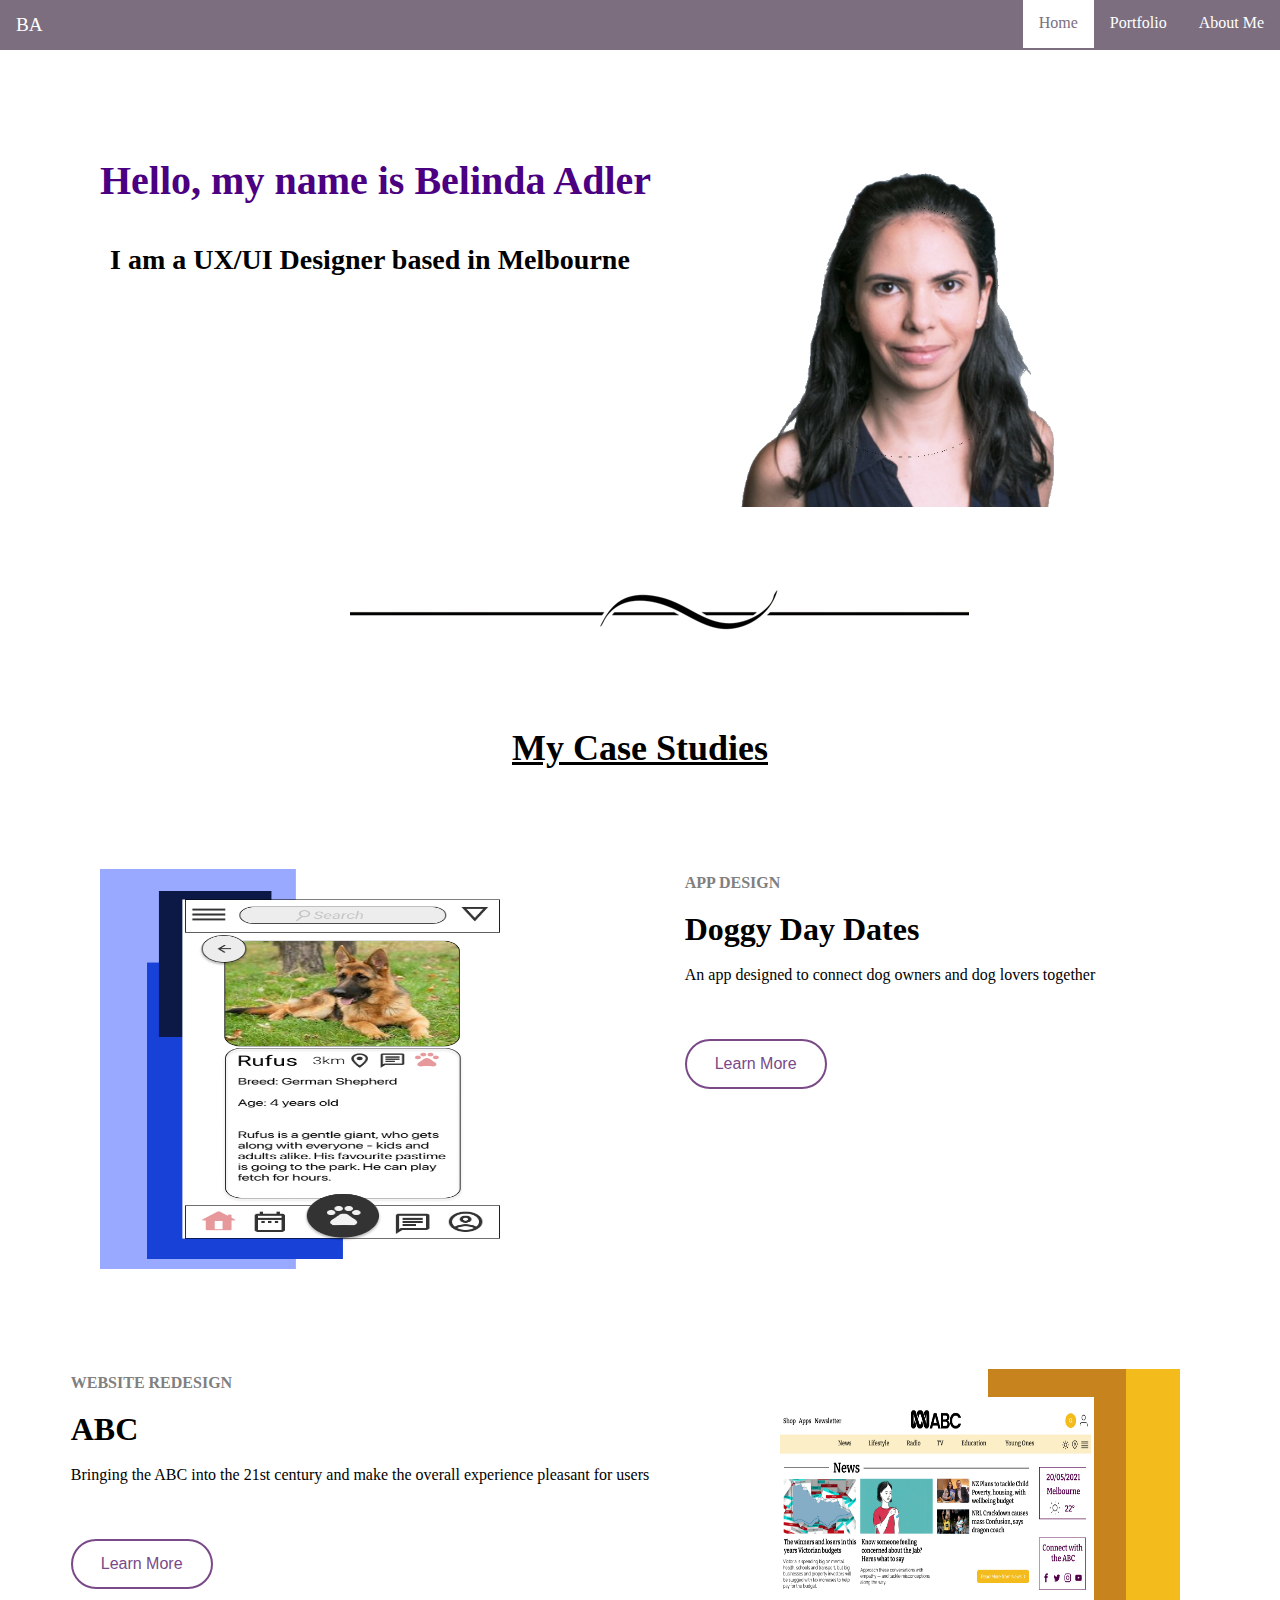
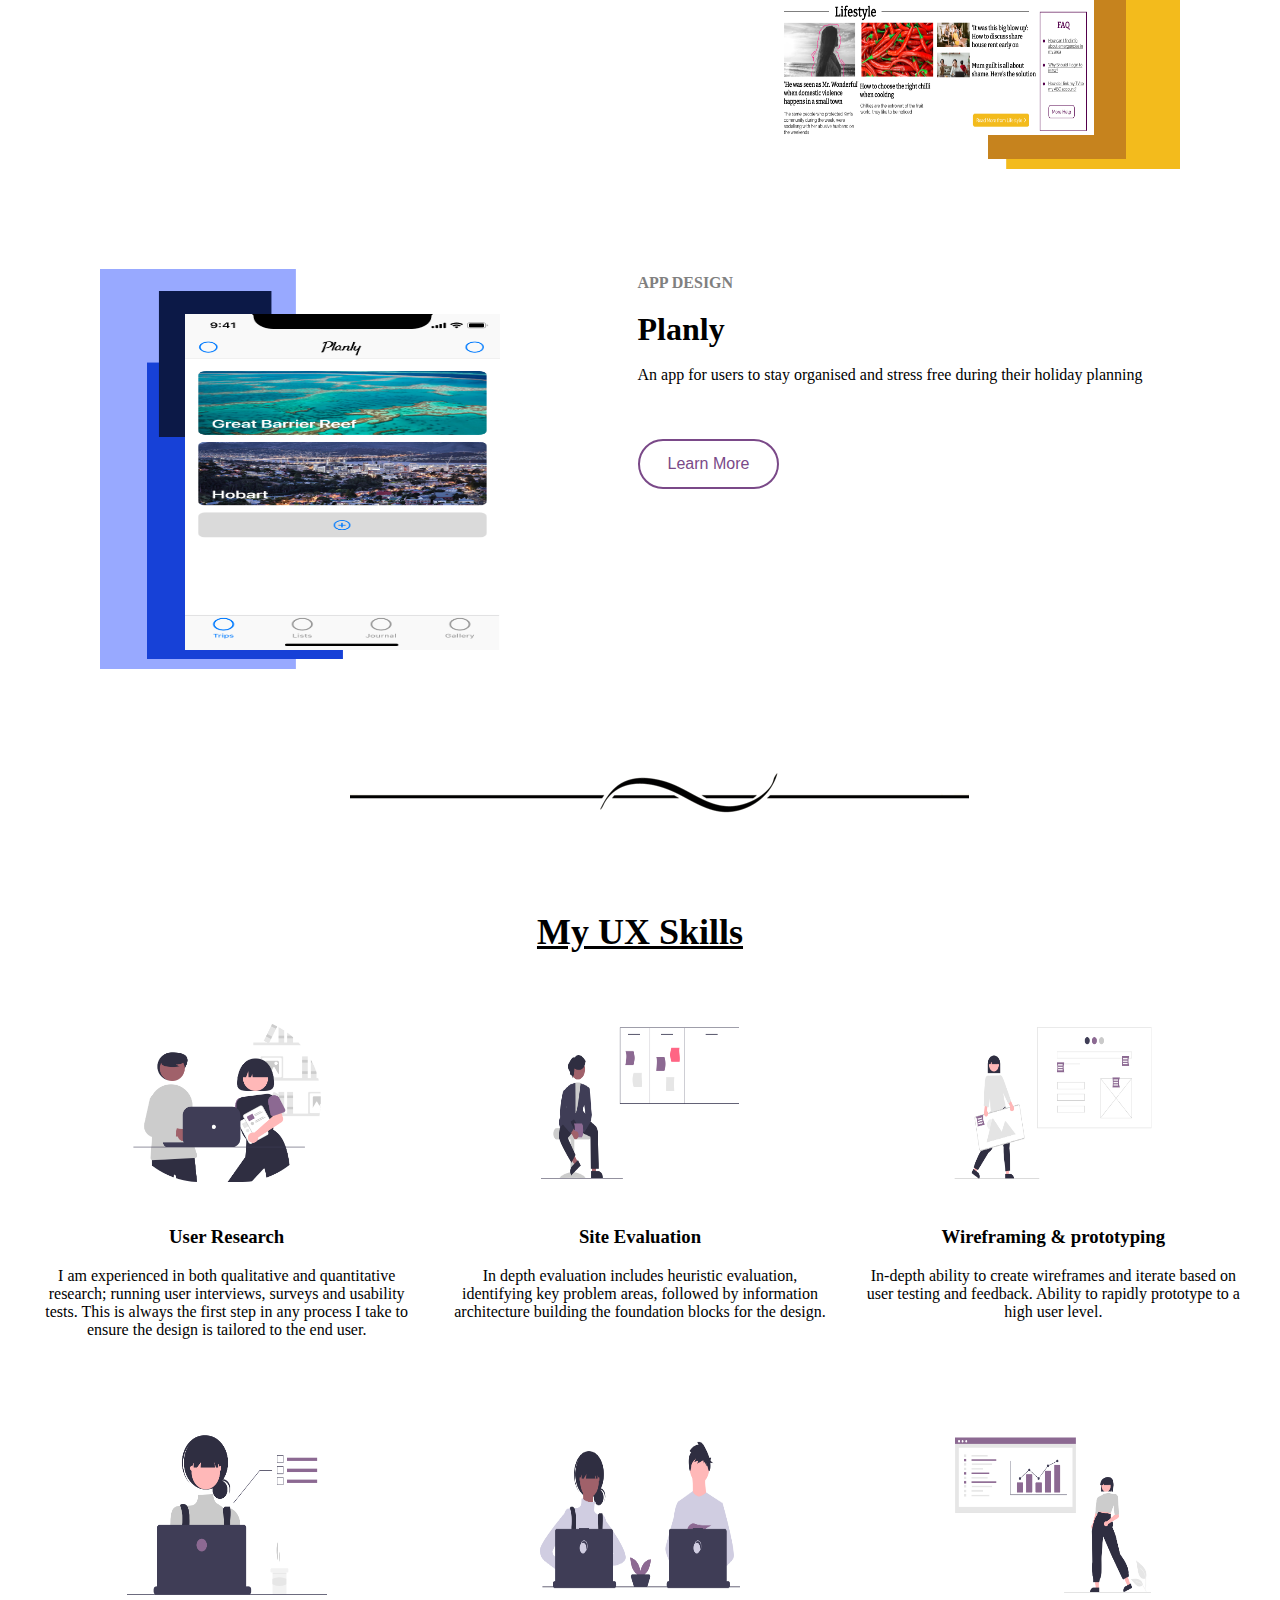
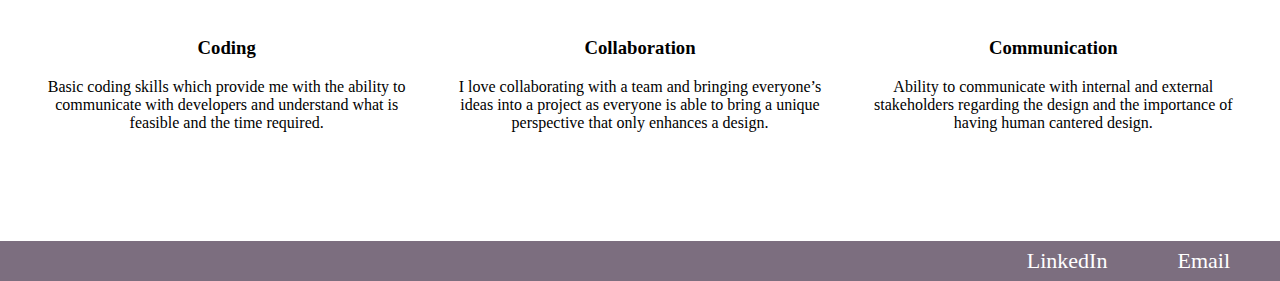
<file: index.html>
<!DOCTYPE html>
<html>
<head>
    <link href="css/index.css" rel="stylesheet" type="text/css">
<title>Belle Portfolio</title>
</head>

<body>
    <ul>
        <li><a href="#about">About Me</a></li>
        <li><a href="#portfolio">Portfolio</a></li>
        <li><a class="active" href="#home">Home</a></li>
        <li class="logo">BA</li>
      </ul>

<section class="herosection">
<div>
    <h1>Hello, my name is Belinda Adler
    <img src="Images/Linkedinprofilepic.png" alt="profile" id="profilepicture" style="width: 350px;height: 350px;">
    <div class="title_subheading">I am a UX/UI Designer based in Melbourne</div>
</div>
</section>

<div class="linebreak">
<img src="Images/Line break.png">
</div>

<section class="section2">

<div class=space_l>
    <h2>My Case Studies</h2>
</div>
<div class="casestudysection">
<div class="casestudyimage">
    <img src="Images/DoggyDayDates.png" class="casestudyimageleft" style="width: 400px;height: 400px;">
</div>   
    <div class="sectionright">
    <div class="greycolor pbold">APP DESIGN</div>
    <div class="headline">Doggy Day Dates</div>
    <div class="copy">An app designed to connect dog owners and dog lovers together</div>
    <div class="space_m">
        <button class=casestudybutton>Learn More</button>
    </div>
</div>
</div> 

<div class="casestudysection">
    <div class="sectionleft">
    <div class="greycolor pbold">WEBSITE REDESIGN</div>
    <div class="headline">ABC</div>
    <div class="copy">Bringing the ABC into the 21st century and make the overall experience pleasant for users</div>
    <div class="space_m">
        <button class=casestudybutton>Learn More</button>
    </div>
    </div>
    <div class="casestudyimage">
        <img src="Images/ABCImage.png" class="casestudyimageright" style="width: 400px;height: 400px;">
    </div>   
    </div> 

    <div class="casestudysection">
        <div class="casestudyimage">
            <img src="Images/planyimage.png" class="casestudyimageleft" style="width: 400px;height: 400px;">
        </div>   
        <div class="sectionright">
        <div class="greycolor pbold">APP DESIGN</div>
        <div class="headline">Planly</div>
        <div class="copy">An app for users to stay organised and stress free during their holiday planning</div>
        <div class="space_m">
            <button class=casestudybutton>Learn More</button>
        </div>
        </div>
        </div> 
</section>

<div class="linebreak">
    <img src="Images/Line break.png">
</div>

<section class=mySkills>
    <h2>My UX Skills</h2>

<div class="flexContainer1">
<div class=flexchild>
    <img src="Images/skills-research.png" class="myskillsimage" style="width: 250px;height: 200px;">
    <h3>User Research</h3>
    <p class="text-align-left">I am experienced in both qualitative and quantitative research; running user interviews, surveys and usability tests. This is always the first step in any process I take to ensure the design is tailored to the end user.</p>
</div>
<div class=flexchild>
    <img src="Images/skills-eval.png" class="myskillsimage" style="width: 250px;height: 200px;">
    <h3>Site Evaluation</h3>
    <p class="text-align-left">In depth evaluation includes heuristic evaluation, identifying key problem areas, followed by information architecture building the foundation blocks for the design. </p>
    </div>
<div class="flexchild">
        <img src="Images/skills-wireframe.png" class="myskillsimage" style="width: 250px;height: 200px;">
        <h3>Wireframing & prototyping</h3>
        <p class="text-align-left">In-depth ability to create wireframes and iterate based on user testing and feedback. Ability to rapidly prototype to a high user level. </p>
</div>
</div>
<div class="flexContainer2">
    <div class=flexchild>
    <img src="Images/Skills - coding.png" class="myskillsimage" style="width: 250px;height: 200px;">
    <h3>Coding</h3>
    <p class="text-align-left">Basic coding skills which provide me with the ability to communicate with developers and understand what is feasible and the time required. </p>
</div>
<div class=flexchild>
    <img src="Images/skills-collab.png" class="myskillsimage" style="width: 250px;height: 200px;">
    <h3>Collaboration</h3>
    <p class="text-align-left">I love collaborating with a team and bringing everyone’s ideas into a project as everyone is able to bring a unique perspective that only enhances a design.</p>
</div>
    <div class="flexchild">
        <img src="Images/Skills-communication.png" class="myskillsimage" style="width: 250px;height: 200px;">
        <h3>Communication</h3>
        <p class="text-align-left">Ability to communicate with internal and external stakeholders regarding the design and the importance of having human cantered design. </p>
        </div>
    </div>
</section>

<div class="footer">
    <a href="#linkedin" class="socialmedia">LinkedIn</a>
    <a href="#" class="socialmedia">Email</a>
</div>
</html>
</file>
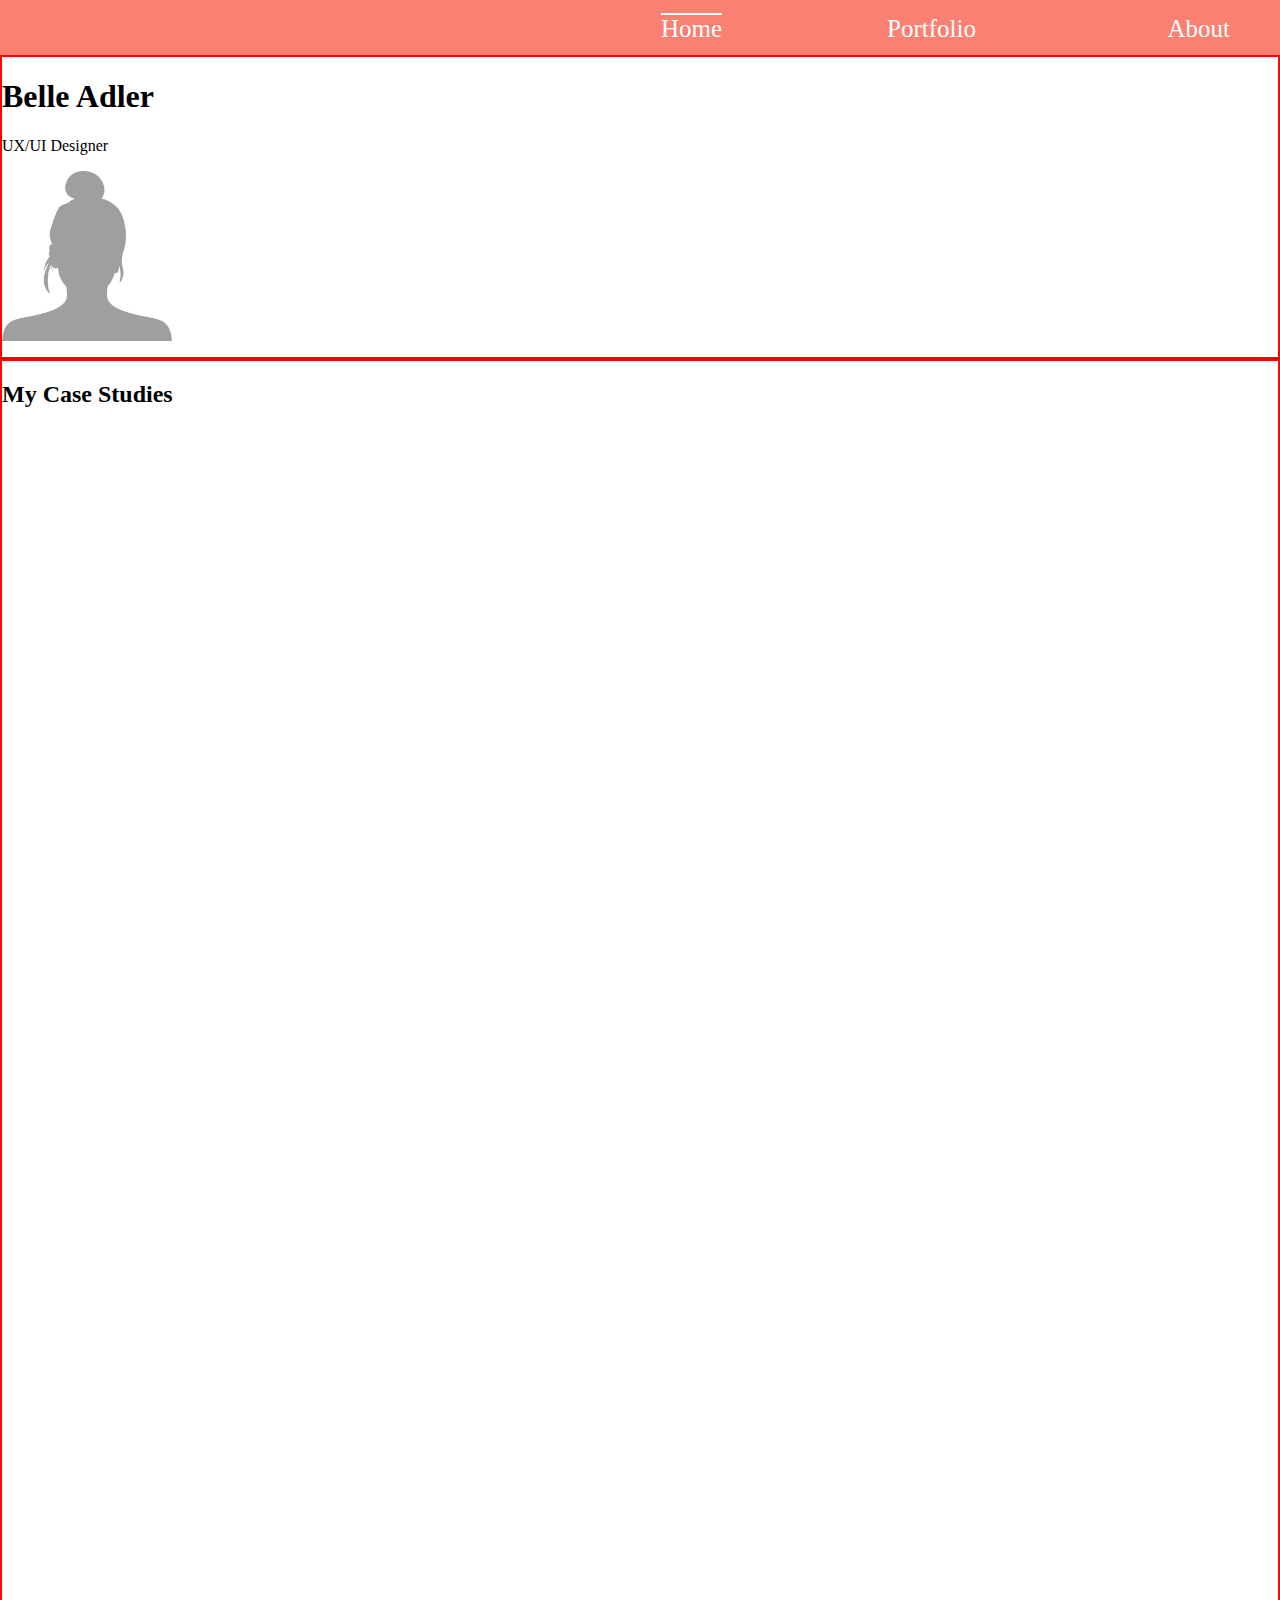
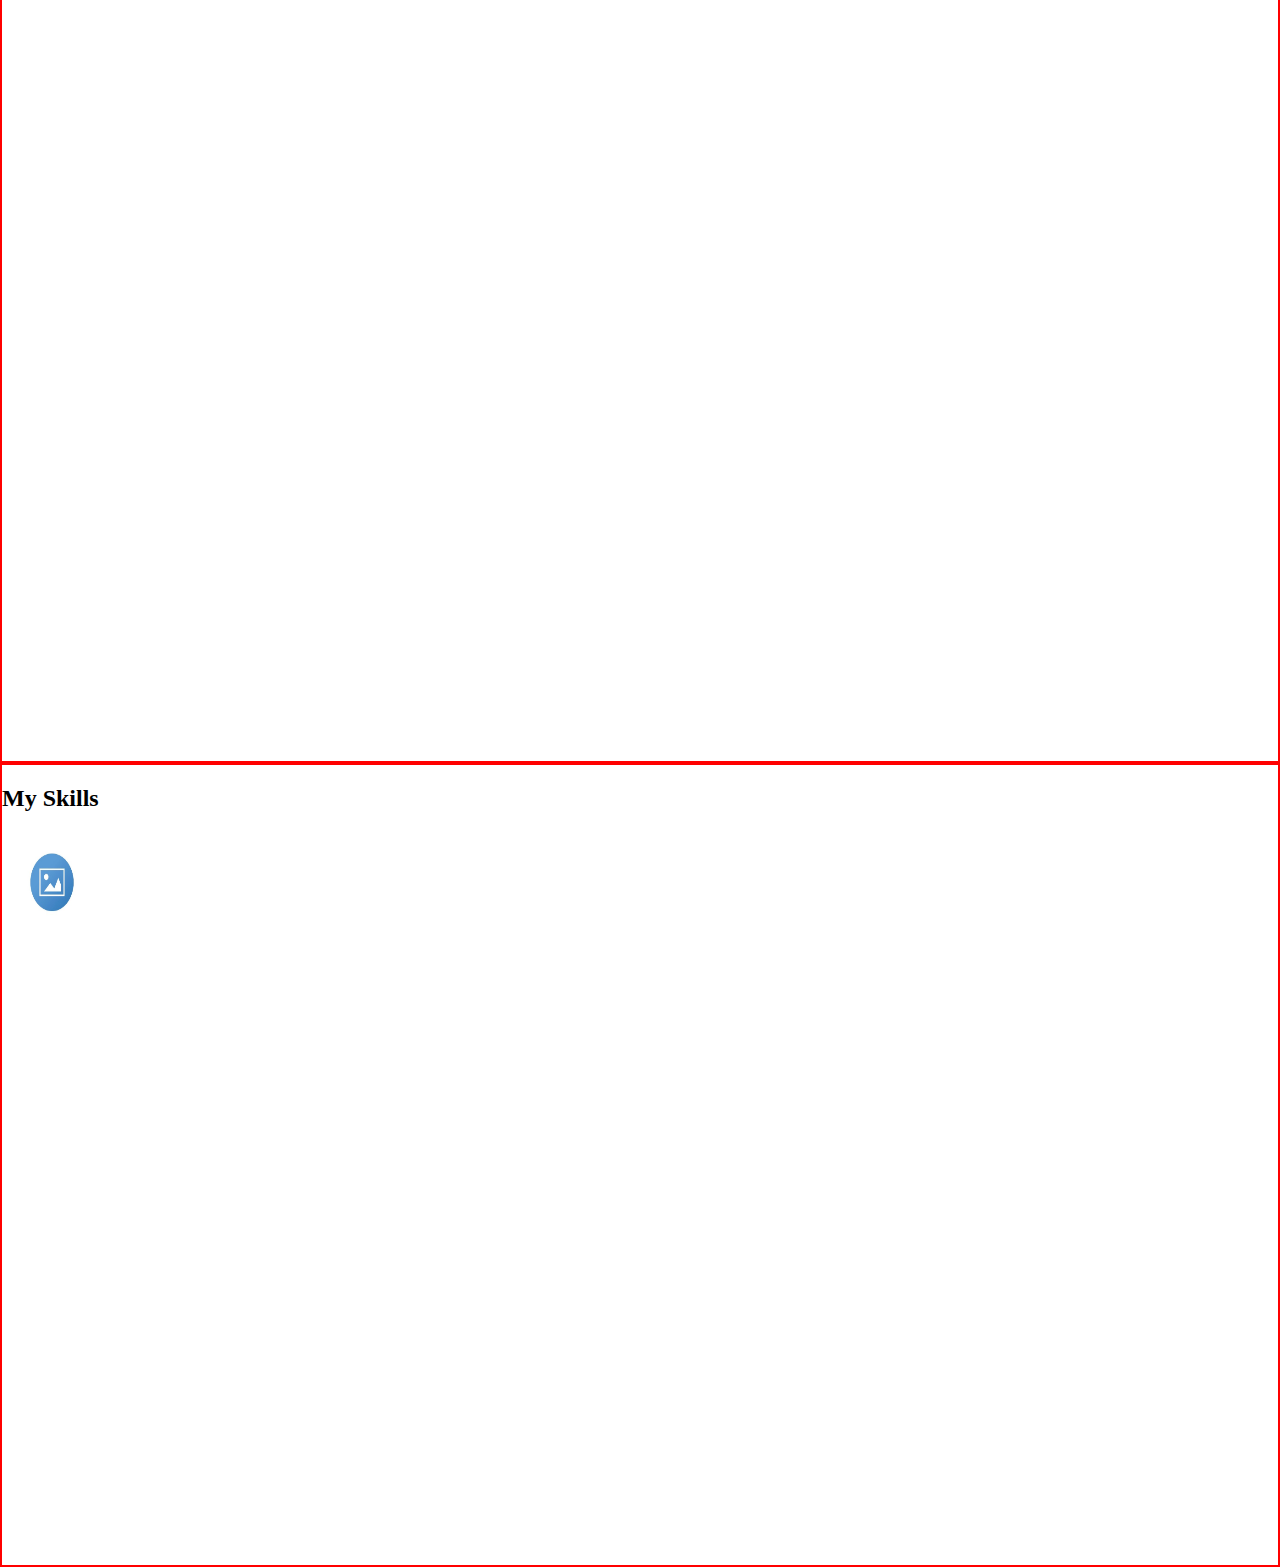
<file: Images/Belle Portfolio.html>
<!DOCTYPE html>
<!-- saved from url=(0022)http://127.0.0.1:5500/ -->
<html><head><meta http-equiv="Content-Type" content="text/html; charset=UTF-8">
    
<title>Belle Portfolio</title>
<link href="./Belle Portfolio_files/index.css" rel="stylesheet" type="text/css"></head>

<body data-new-gr-c-s-check-loaded="14.1019.0" data-gr-ext-installed="">
<div class="nav">
    <a href="http://127.0.0.1:5500/#home"><div class="navitemactive">Home</div></a>
    <a href="http://127.0.0.1:5500/#home"><div class="navitem">Portfolio</div></a>
    <a href="http://127.0.0.1:5500/#home"><div class="navitem">About</div></a>
</div>

<section class="herosection">
<div>
    <h1>Belle Adler</h1>
    <p>UX/UI Designer</p>
    <img src="./Belle Portfolio_files/profile picture.jpeg" alt="profile" id="profilepicture" style="width: 170px;height: 170px;">
</div>
</section>

<section class="section2">
<h2>My Case Studies</h2>    
</section>

<section class="section3">
    <h2>My Skills</h2>
       <div class="myskillscontainers">
        <div class="skill1">
            <img src="./Belle Portfolio_files/Placeholder Image - Circle.jpeg" alt="circleicon" class="myskillsicon" style="width: 100px;height: 100px;">
        </div>  
       </div>

</section>
<!-- Code injected by live-server -->
<script type="text/javascript">
	// <![CDATA[  <-- For SVG support
	if ('WebSocket' in window) {
		(function () {
			function refreshCSS() {
				var sheets = [].slice.call(document.getElementsByTagName("link"));
				var head = document.getElementsByTagName("head")[0];
				for (var i = 0; i < sheets.length; ++i) {
					var elem = sheets[i];
					var parent = elem.parentElement || head;
					parent.removeChild(elem);
					var rel = elem.rel;
					if (elem.href && typeof rel != "string" || rel.length == 0 || rel.toLowerCase() == "stylesheet") {
						var url = elem.href.replace(/(&|\?)_cacheOverride=\d+/, '');
						elem.href = url + (url.indexOf('?') >= 0 ? '&' : '?') + '_cacheOverride=' + (new Date().valueOf());
					}
					parent.appendChild(elem);
				}
			}
			var protocol = window.location.protocol === 'http:' ? 'ws://' : 'wss://';
			var address = protocol + window.location.host + window.location.pathname + '/ws';
			var socket = new WebSocket(address);
			socket.onmessage = function (msg) {
				if (msg.data == 'reload') window.location.reload();
				else if (msg.data == 'refreshcss') refreshCSS();
			};
			if (sessionStorage && !sessionStorage.getItem('IsThisFirstTime_Log_From_LiveServer')) {
				console.log('Live reload enabled.');
				sessionStorage.setItem('IsThisFirstTime_Log_From_LiveServer', true);
			}
		})();
	}
	else {
		console.error('Upgrade your browser. This Browser is NOT supported WebSocket for Live-Reloading.');
	}
	// ]]>
</script>


</body></html>
</file>
<file: css/index.css>
body{
  margin: 0;
}
  h2{
    text-align: center;
    font-size: 36px;
    text-decoration-line: underline;
  }

.linebreak{
padding-left: 350px;
}

/*Primary Navigation*/

ul {
  list-style-type: none;
  margin: 0;
  padding: 0;
  overflow: hidden;
  background-color:#7c6e7f;
}

li {
  float: right;
}

li a {
  display: block;
  color: white;
  text-align: center;
  padding: 14px 16px;
  text-decoration: none;
}

.logo{
float: left;
  display: block;
  color: white;
  text-align: center;
  padding: 14px 16px;
  text-decoration: none;
  font-size: larger;
}

.active{
  color:#7c6e7f;
  background-color:white;
  height: 20px;
}

/*Hero Section*/

.herosection{
  padding-top: 40px;
}

#profilepicture{
  float:right;
  margin-right: 200px;
  margin-bottom: 10px;
}

h1{
  padding-left: 100px;
  padding-top: 40px;
  float: left;
  font-size: 40px;
  color:indigo
}

.title_subheading{
  float: left;
  font-size: 28px;
  padding-top: 40px;
  padding-left:10px;
  color: black;
}

/*Caset Studies*/
.section2{  
  height: 1600px;
  display: block;
  box-sizing: border-box;
}

.casestudysection{
  display: flex;
  flex-wrap: wrap;
  padding-bottom: 100px;
}

.casestudyimageleft{
 float: left;
 padding-left: 100px;
 width: 100%;
}

.sectionright{
  position: relative;
  top: 50%;
  margin: 0 auto;
}

.sectionleft{
  position: relative;
  top: 50%;
  padding-right: 60px;
  margin: 0 auto;
}

.casestudyimageright{
  float: right;
  padding-right: 100px;
  width: 100%;
 }

 .righttext{
  float: left;
  width: 100%;
  padding-right: 100px;
 }

.greycolor{
  color: grey;
}

.pbold{
  font-weight: 600;
  font-size: 16px;
  line-height: 28px;
}

.headline{
  font-weight: 700;
  font-size: 32px;
  line-height: 64px;
}

.copy{
  font-weight: 300;
  font-size: 16px;
  line-height: 28px; 
}

.space_l{
    padding-bottom: 70px;
  }

.space_m{
  padding-top: 50px;
}

.casestudybutton{
  border: 2px solid;
  border-color: #7a4988;
  border-radius: 25px;
  background-color: #ffffff;
  color: #7a4988;
  padding: 14px 28px;
  font-size: 16px;
  cursor: pointer;
}

.casestudybutton:hover {
  background-color: #7a4988;
  color: white;
}

/*My Skills*/
.mySkills{  
  height: 930px;
}

.flexContainer1{
display: flex;
flex-direction: row;
margin: 20px;
}

.flexContainer2{
  display: flex;
  flex-direction: row;
  margin: 20px;
  }

.flexchild{
  width: 33%;
  padding: 20px;
  text-align: center;
}

.myskillsimage{
  padding-left: 10px;
  padding-right: 10px;
align-items: center;
}


/*bottomnavigationbar*/
.footer{
  background-color: #7c6e7f;
  display: flex;
  justify-content: flex-end;
  align-items: center;
  height: 40px;
}

.footer a{
  text-decoration: none;
}

.socialmedia{
color: white;
text-decoration: none;
font-size: 22px;
margin: 20px;
padding-right: 30px;
}

@media only screen and (max-width: 600px) {
.flexContainer1{
display: flex;
flex-direction: column;
}

.flexContainer2{
  display: flex;
  flex-direction: column;
  }

.flexchild{
  width: 50%;
}
}
</file>
<file: Images/Belle Portfolio_files/index.css>
.nav{
  background-color: salmon;
  text-align: right;
}
.navitem{
  width: 150px;
  display: inline-block;
  height: 40px;
  padding-top: 15px;
  padding-left: 50px;
  color: white;
font-family: Georgia, 'Times New Roman', Times, serif;
font-size: 25px;
}

.nav a{
  padding-right: 50px;
}

.navitemactive{
  width: 150px;
  display: inline-block;
  height: 40px;
  padding-top: 15px;
  padding-left: 50px;
font-family: Georgia, 'Times New Roman', Times, serif;
font-size: 25px;
color:white;
text-decoration-line:overline;
}

.herosection{
  border-style: solid;
  border-width: 2px;
  border-color: red;
  height: 300px;
  display: flex;
}

#profilepicture{
  float:right;
  padding-right: 200px;
  align-items: flex-end;
}

body{
  margin: 0;
}

.section2{  
  height: 2000px;
  border-style: solid;
  border-width: 2px;
  border-color: red;
}

.section3{  
  height: 800px;
  border-style: solid;
  border-width: 2px;
  border-color: red;
}
</file>
